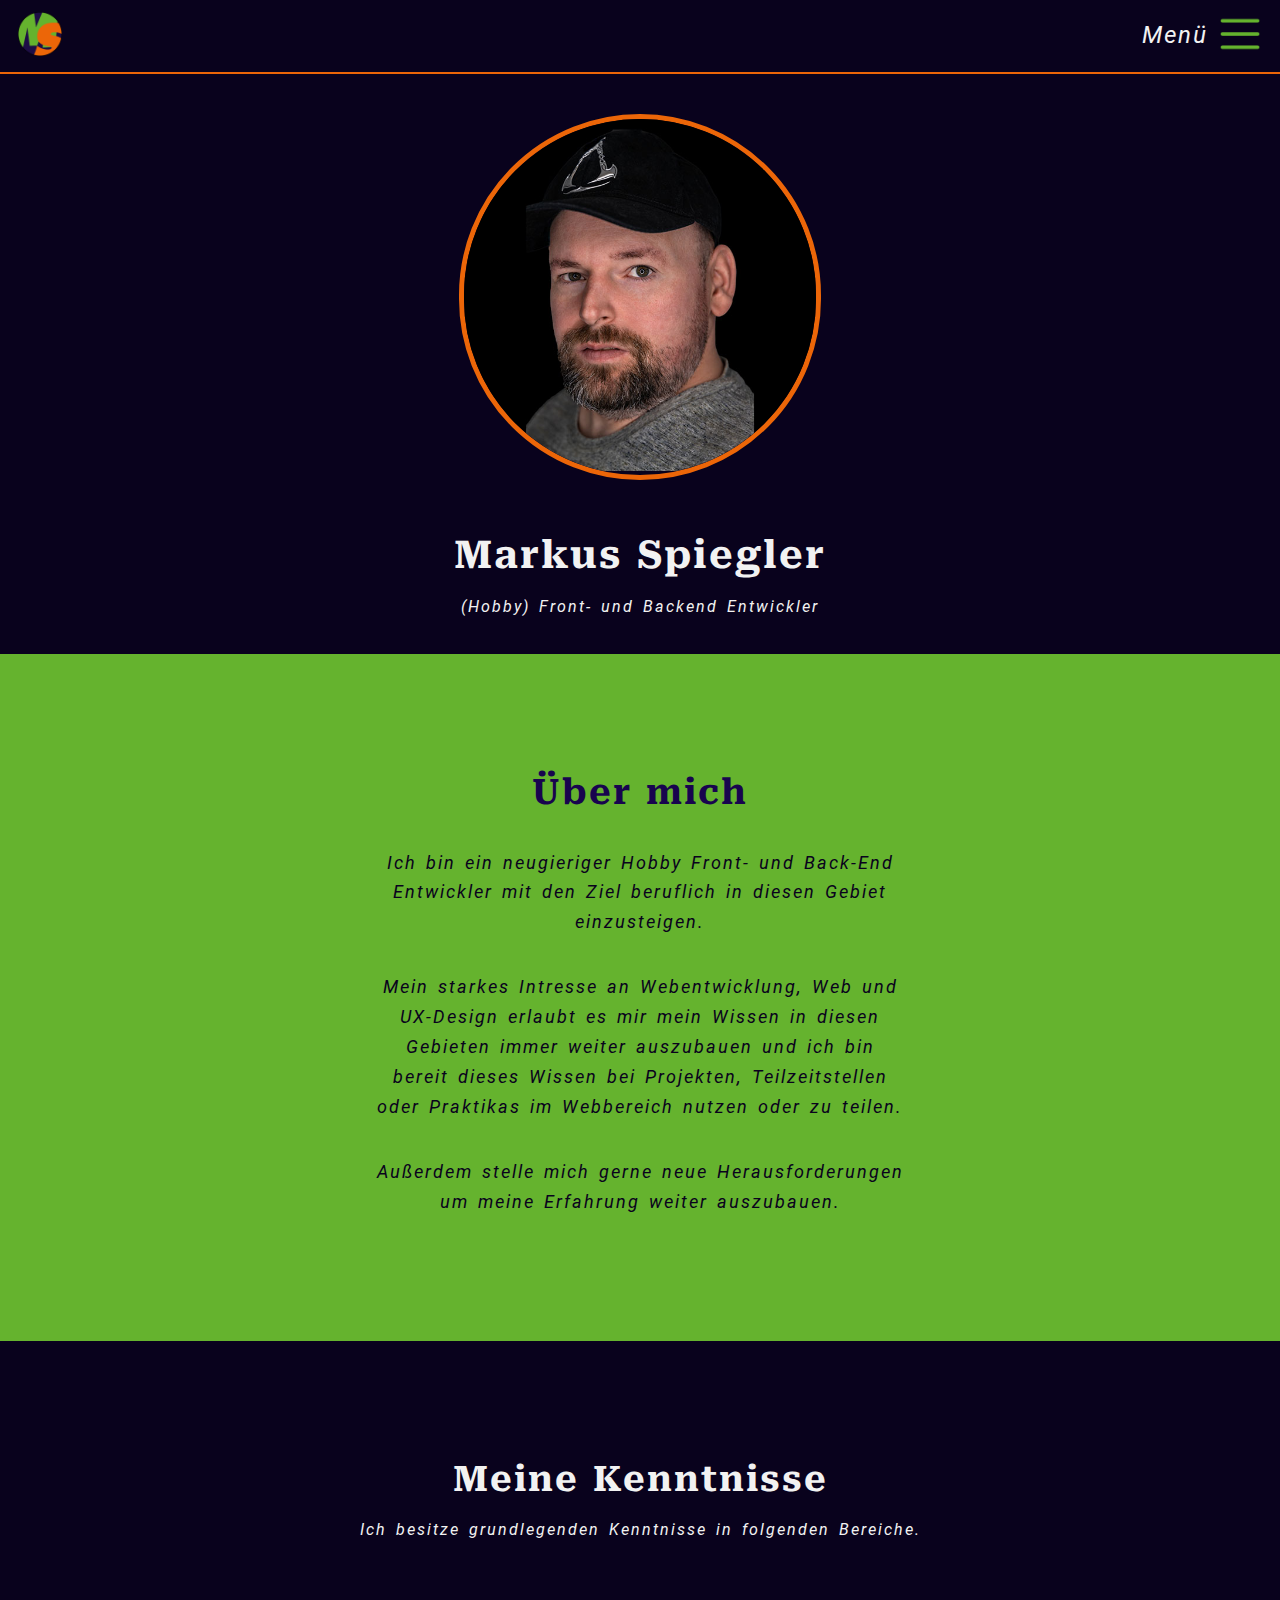
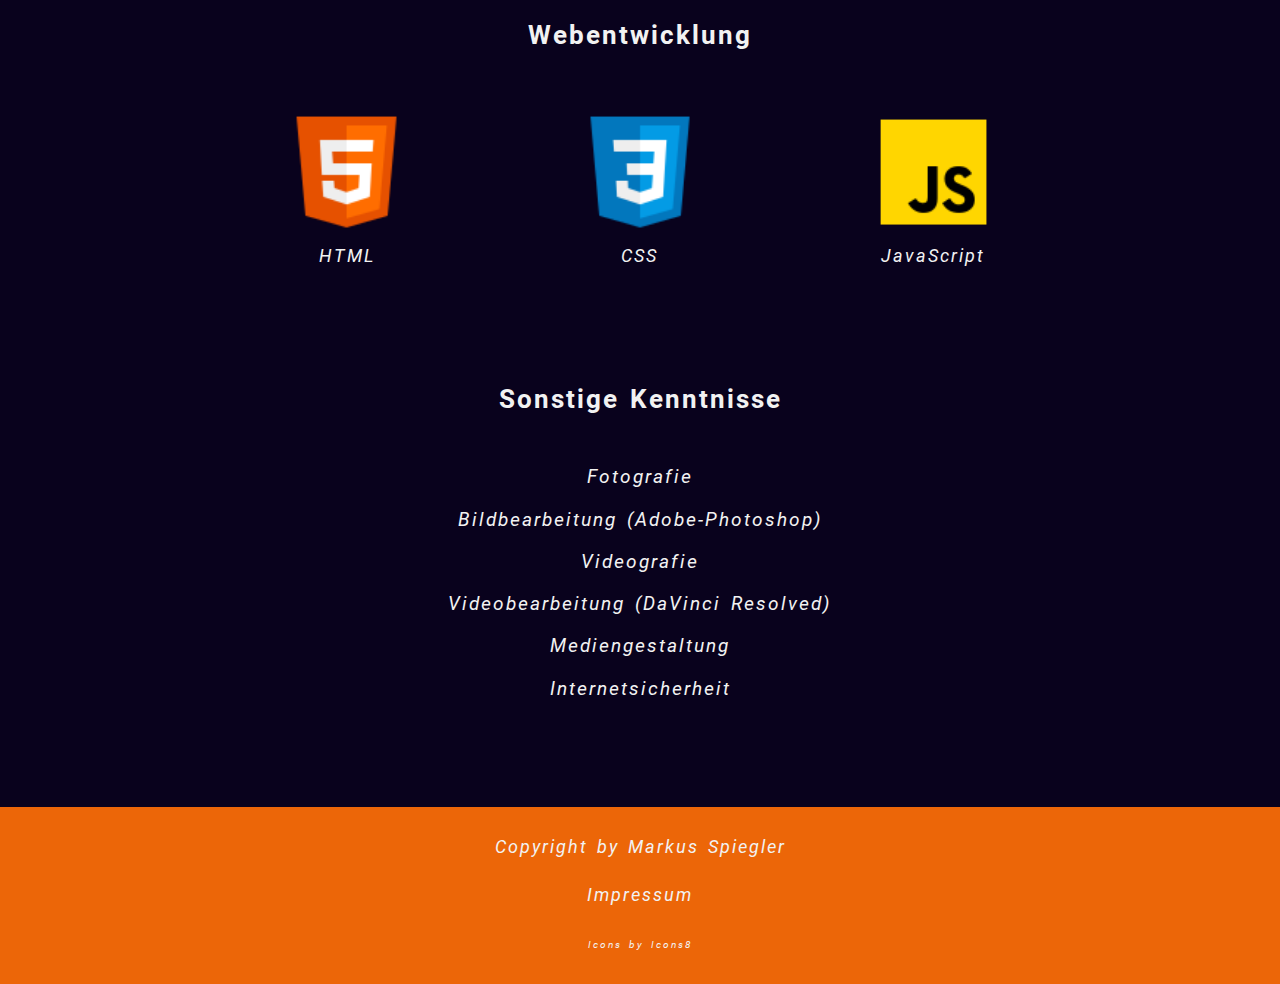
<file: index.html>
<!DOCTYPE html>

<html>

  <!--  Head  ---------------------------------------------------------------->

  <head>
    <!--  Charset  ------------------->

    <meta charset="UTF8" />

    <!--  Viewport  ------------------>

    <meta
      name="viewport"
      content="width=device-width"
    />

    <!--  Titel der Webseite  -------->

    <title>Markus Spiegler</title>

    <!-- Style - Font  --------------->

    <link
      rel="stylesheet"
      href="asssets/style/fonts.css"
    />

    <!-- Style - Allgemein  ---------->

    <link
      rel="stylesheet"
      href="asssets/style/style.css"
    />

    <!-- Style: Index  --------------->

    <link
      rel="stylesheet"
      href="asssets/style/index.css"
    >

    <!-- Script  --------------------->

    <script
      src="asssets/scripts/script.js"
      defer
    ></script>
  </head>

  <!--  Body  ---------------------------------------------------------------->

  <body>
    <!--  Header  ---------------------------------------->

    <header>
      <!--  Logo  -------------------->
      <div id="logo">
        <img
          src="asssets/images/markus_spiegler_logo_200.png"
          alt="Das Logo von Markus Spiegler"
        >
      </div>

      <!--  Menu  -------------------->
      <div id="menu">
        <p
          id="menu-open"
          onclick="navDisplay()"
        >Menü</p>

        <p
          id="menu-close"
          onclick="navDisplay()"
        >Schließen</p>

        <img
          src="asssets/icons/menu-96.png"
          alt=""
          id="menu-icon"
          onclick="navDisplay()"
        >
      </div>

      <!--  Navigation  -------------->
      <nav id="header-nav">
        <ul>
          <li>
            <a
              href="#about-me"
              class="nav-link"
              onclick="navDisplay()"
            >Über mich</a>
          </li>

          <li>
            <a
              href="#my-skills"
              class="nav-link"
              onclick="navDisplay()"
            >Meine Kenntnisse</a>
          </li>

          <li>
            <button><a
                href="mailto:spiegler@hotmail.de"
                target="_blank"
                class="nav-link"
                onclick="navDisplay()"
              >Kontakt</a></button>
          </li>
        </ul>
      </nav>
    </header>

    <!--  Main:
      -------------------------------------------------------------->

    <main>
      <section id="hero">
        <div id="face">
          <img
            src="asssets/images/markus_spiegler_600.jpg"
            alt="Ein Porträitaufnahme von Markus Spiegler"
          >
        </div>
        <h1>Markus Spiegler</h1>
        <p>(Hobby) Front- und Backend Entwickler</p>
      </section>

      <section id="about-me">
        <h2>Über mich</h2>
        <p>
          Ich bin ein neugieriger Hobby Front- und Back-End Entwickler mit
          den Ziel beruflich in diesen Gebiet einzusteigen.
        </p>

        <p>
          Mein starkes Intresse an Webentwicklung, Web und UX-Design erlaubt es
          mir mein Wissen in diesen Gebieten immer weiter auszubauen und ich bin
          bereit dieses Wissen bei Projekten, Teilzeitstellen oder Praktikas im
          Webbereich nutzen oder zu teilen.

        </p>

        <p>
          Außerdem stelle mich gerne neue Herausforderungen um meine Erfahrung
          weiter auszubauen.
        </p>


      </section>

      <section id="my-skills">
        <hgroup>
          <h2>Meine Kenntnisse</h2>
          <p>Ich besitze grundlegenden Kenntnisse in folgenden Bereiche. </p>
        </hgroup>

        <h3>Webentwicklung</h3>
        <div>
          <article id="html">
            <img
              src="asssets/icons/html-96.png"
              alt=""
            >
            <p>HTML</p>
          </article>

          <article id="css">
            <img
              src="asssets/icons/css-96.png"
              alt=""
            >
            <p>CSS</p>
          </article>

          <article id="javascript">
            <img
              src="asssets/icons/javascript-96.png"
              alt=""
            >
            <p>JavaScript</p>
          </article>
        </div>

        <h3>Sonstige Kenntnisse</h3>
        <div>
          <ul>
            <li>Fotografie</li>
            <li>Bildbearbeitung <span>(Adobe-Photoshop)</span></li>
            <li>Videografie</li>
            <li>Videobearbeitung <span>(DaVinci Resolved)</span></li>
            <li>Mediengestaltung</li>
            <li>Internetsicherheit</li>
          </ul>
        </div>
      </section>
    </main>

    <!--  Footer:
      -------------------------------------------------------------->

    <footer>
      <p>
        Copyright by Markus Spiegler
      </p>

      <p id="impressum-open">
        Impressum
      </p>

      <p>

        <a
          href="https://icons8.de/"
          target="_blank"
        >
          <span id="icons-by">Icons by Icons8</span>
        </a>

      </p>
    </footer>

    <!--  Impressum  ----------------------------------------------->
    <section id="impressum">
      <h2>Impressum</h2>

      <div id="adress">
        <h3>Adresse:</h3>

        <address>
          Markus Spiegler <br>
          Fichtestraße 22 <br>
          40789 Monheim am Rhein <br>
          Deutschland
        </address>
      </div>

      <div id="contact">
        <h3>Kontakt:</h3>
        <address>

          <a
            href="mailto:Spiegler@hotmail.de"
            target="_blank"
          >
            <span class="strong">E-Mail:</span> <br>
            Spiegler@hotmail.de</a> <br>
        </address>

        <address>
          <a href="tel:+4917680666001">
            <span class="strong">Telefon:</span> <br>
            +49 176 80 666 001
          </a>
        </address>
      </div>
      <div>
        <button id="impressum-close">Schliessen</button>
      </div>
    </section>

  </body>

</html>
</file>
<file: asssets/style/fonts.css>
/****  Roboto  *******************************************/

@font-face {
    font-family: "Roboto";
    src: url(../fonts/roboto_400.woff2) format("woff2");
    font-weight: 400;
    font-style: normal;
}

@font-face {
    font-family: "Roboto";
    src: url(../fonts/roboto_700.woff2) format("woff2");
    font-weight: 700;
    font-style: normal;
}

@font-face {
    font-family: "Roboto";
    src: url(../fonts/roboto_900.woff2) format("woff2");
    font-weight: 900;
    font-style: normal;
}

@font-face {
    font-family: "Roboto";
    src: url(../fonts/roboto_italic_400.woff2) format("woff2");
    font-weight: 400;
    font-style: italic;
}

@font-face {
    font-family: "Roboto";
    src: url(../fonts/roboto_italic_700.woff2) format("woff2");
    font-weight: 700;
    font-style: italic;
}

@font-face {
    font-family: "Roboto";
    src: url(../fonts/roboto_italic_900.woff2) format("woff2");
    font-weight: 900;
    font-style: italic;
}

/****  Roboto - Serif  ***********************************/

@font-face {
    font-family: "Roboto Serif";
    src: url(../fonts/roboto_serif_400.woff2) format("woff2");
    font-weight: 400;
    font-style: normal;
}

@font-face {
    font-family: "Roboto Serif";
    src: url(../fonts/roboto_serif_700.woff2) format("woff2");
    font-weight: 700;
    font-style: normal;
}

@font-face {
    font-family: "Roboto Serif";
    src: url(../fonts/roboto_serif_900.woff2) format("woff2");
    font-weight: 900;
    font-style: normal;
}

@font-face {
    font-family: "Roboto Serif";
    src: url(../fonts/roboto_serif_italic_400.woff2) format("woff2");
    font-weight: 400;
    font-style: italic;
}

@font-face {
    font-family: "Roboto Serif";
    src: url(../fonts/roboto_serif_italic_700.woff2) format("woff2");
    font-weight: 700;
    font-style: italic;
}

@font-face {
    font-family: "Roboto Serif";
    src: url(../fonts/roboto_serif_italic_900.woff2) format("woff2");
    font-weight: 900;
    font-style: italic;
}
</file>
<file: asssets/style/style.css>
/*  CSS - Mobile  ************************************************************/

/*  Allgemeim  *******************************************/

body {
  box-sizing: border-box;

  background-color: #09021d;

  position: relative;
  top: 96px;

  font-family: "Roboto", Courier, monospace;
  font-size: 1.1rem;
  color: #F2F2F2;

  word-spacing: 3px;
  letter-spacing: 2px;

  padding: 0;
  margin: 0;
}

h1 {
  font-family: "Roboto Serif";
  font-size: 2.4rem;

  text-align: center;
}

h2 {
  font-family: "Roboto Serif";
  font-size: 1.5rem;

  text-align: center;
}

p {
  font-style: italic;

  line-height: 1.7;
}

/*  Header  **********************************************/

/****  Lösung - Lesezeichen Scroll Problem  ****/
html {
  scroll-padding-top: 96px;
  /* Höhe von Header */
}

header {
  display: grid;

  grid-template-columns: repeat(4, 1fr);
  grid-template-rows: 24px 24px 24px;

  gap: 0px;

  width: 100%;

  background-color: #09021d;

  border-bottom: 2px solid #EC6608;

  padding: 0em 1em;

  box-sizing: border-box;

  position: fixed;

  top: 0;
  left: 0;
}

/*  Menu  ************************************************/

#menu {
  grid-column: 2 / span 3;
  grid-row: 1/ span 3;

  justify-self: flex-end;
  align-self: center;

  cursor: pointer;
}

#menu p {
  float: left;

  font-size: 1.5rem;

  padding: 3px 10px;
  margin: 0;


}

#menu-close {
  display: none;

  float: left;
}

#menu-icon {
  display: unset;
  width: 2.5em;
  height: auto;
}

/*  Logo  ************************************************/

#logo {
  /****  Grid  ****/
  grid-column: 1 / span 1;
  grid-row: 1 / span 3;
  z-index: 0;

  justify-self: flex-start;
  align-self: center;
}

#logo img {
  width: 2.5em;
  height: auto;
}

/*  Navigation  ******************************************/

header nav {
  display: none;

  grid-column: 1 / span 4;
  grid-row: 4 / span 1;
}

header nav ul {
  list-style-type: none;
  margin: 0;
  padding: 0;
}

header nav li {
  display: block;

  text-align: center;

  margin: 1.5em;
}

header button {
  background-color: #EC6608;

  padding: 10px 80px;
  margin: 3em 0em 1.5em 0em;

  border-radius: 30px;
  border: 2px solid #F2F2F2;
}

header button li {
  text-align: center;
}

header nav a:link {

  /****  Font/Text  ****/
  font-size: 1.2rem;
  font-weight: 400;
}

header nav a:hover {
  /****  Font/Text  ****/
  font-weight: 700;
}

header nav a:active {
  /****  Font/Text  ****/
  font-weight: 400;

}

/*  Link  ************************************************/

a {
  color: #F2F2F2;
  text-decoration: none;

  cursor: pointer;
}


/* CSS per Klassen ***************************************/

.strong {
  font-weight: 700;
}




/* Tablet  *******************************************************************/

@media only screen and (min-width: 480px) {}

/* Tablet - Landscape  *******************************************************/

@media only screen and (min-width: 768px) {}

/* Laptop  *******************************************************************/

@media only screen and (min-width: 1024px) {}

/* Desktop  ******************************************************************/

@media only screen and (min-width: 1600px) {}
</file>
<file: asssets/style/index.css>
/*  Allgemein  ***************************************************************/

section {
  padding: 1em 10%;

  margin: 0 auto;
}

/*  Hero  ********************************************************************/


#hero h1 {
  margin: 0;
}

#hero p {
  font-size: 1rem;
  font-style: italic;
  text-align: center;

  margin: 1em 0 1em 0;
}

#face {
  display: block;

  width: 100%;
  max-width: 20em;
  height: 100%;

  border: 5px solid #EC6608;
  border-radius: 300px;

  overflow: hidden;

  margin: 0px auto 3em auto;
}

#face img {
  width: 100%;
  height: auto;
}

/*  Über mich  ****************************************************************/

#about-me {
  background-color: #65B32E;
}

#about-me h2 {
  color: #18044e;

  font-size: 2.2rem;
}

#about-me p {
  color: #09021d;

  text-align: center;

  margin: 2em 0;
}

/*  Meine Kentnisse  ********************************************************/

#my-skills hgroup {
  margin-bottom: 3em;
}

#my-skills hgroup h2 {
  font-size: 2.2rem;
  margin-bottom: 0;
}

#my-skills hgroup p {
  font-size: 1rem;
  font-weight: 400;
  font-style: italic;

  text-align: center;
}

#my-skills h3 {
  font-size: 1.6rem;

  text-align: center;

  margin: 3em 0 2em 0;
}

#my-skills img {
  display: block;

  width: 60%;
  max-width: 8em;

  margin: 0 auto;
}

#my-skills article p {
  text-align: center;

  font-size: 1.1rem;
  font-weight: 400;
  margin: 0 0 2em 0;
}

#my-skills p {
  font-size: 1.2rem;
  font-weight: 700;
}

#my-skills ul {
  list-style-type: none;

  line-height: 1.2;

  margin: 0;
  padding: 0;
}

#my-skills li {
  font-size: 1.2rem;
  font-style: italic;
  text-align: center;

  margin: 0 0 1em 0;
}

#my-skills li span {
  font-style: italic;
}

/*  Footer  ******************************************************************/

footer {
  background-color: #EC6608;

  padding: 1em 2.5em 1em 2.5em;
}

footer p {
  text-align: center;
}

#impressum-open {
  cursor: pointer;
}

#icons-by {
  font-size: 0.6rem;
  font-style: italic;
}

/****  Impresssum  ***********************************************************/

#impressum {
  display: none;
  width: 100%;
  height: 100%;

  position: fixed;
  top: 0px;
  left: 0px;

  background-color: #09021d;

  overflow-y: scroll;

  padding: 0;
  margin: 0;
}

#impressum h2 {
  font-size: 2.2rem;

  color: #65B32E;

  margin: 2em 0 0 0;
}

#impressum div {
  padding: 0 10%;
  margin: 4em 0;

}

#impressum address,
#impressum h3 {
  text-align: center;
}

#impressum address {
  padding: 0.5em 0;
}

#impressum button {
  display: block;

  background-color: #09021d;

  color: #65B32E;

  font-family: "Roboto";
  font-size: 1.5rem;
  font-weight: 700;

  text-align: center;

  border: 5px solid #EC6608;
  border-radius: 30px;

  padding: 10px 60px;
  margin: 0 auto;
}

#impressum button:hover {
  font-size: 1.6rem;
}

#impressum button:active {
  font-size: 1.4rem;
}

/* Tablet  *******************************************************************/

@media only screen and (min-width: 480px) {

  /*  Meine Kentnisse  ***********************************/

  #my-skills div {
    display: flex;
    justify-content: center;
    flex-wrap: wrap;
  }

  #my-skills div article {
    flex: 1 1 10em;
  }

}

/* Tablet - Landscape  *******************************************************/

@media only screen and (min-width: 768px) {
  footer {
    padding: 0.5em;
  }

  #impressum div {
    display: flex;
    flex-wrap: wrap;
    justify-content: space-around;
    align-items: baseline;
  }

  #adress h3 {
    flex: 1 1 100%;
  }

  #contact h3 {
    flex: 1 1 100%;
  }
}

/* Laptop  *******************************************************************/

@media only screen and (min-width: 1024px) {


  /*  Über mich  *****************************************/

  #about-me {
    padding: 5em 10%;
  }

  #about-me p {
    display: block;
    max-width: 30em;

    margin-left: auto;
    margin-right: auto;
  }

  /*  Meine Kenntnisse  **********************************/

  #my-skills {
    max-width: 50em;

    padding: 5em 10%;
  }
}

/* Desktop  ******************************************************************/

@media only screen and (min-width: 1600px) {}
</file>
